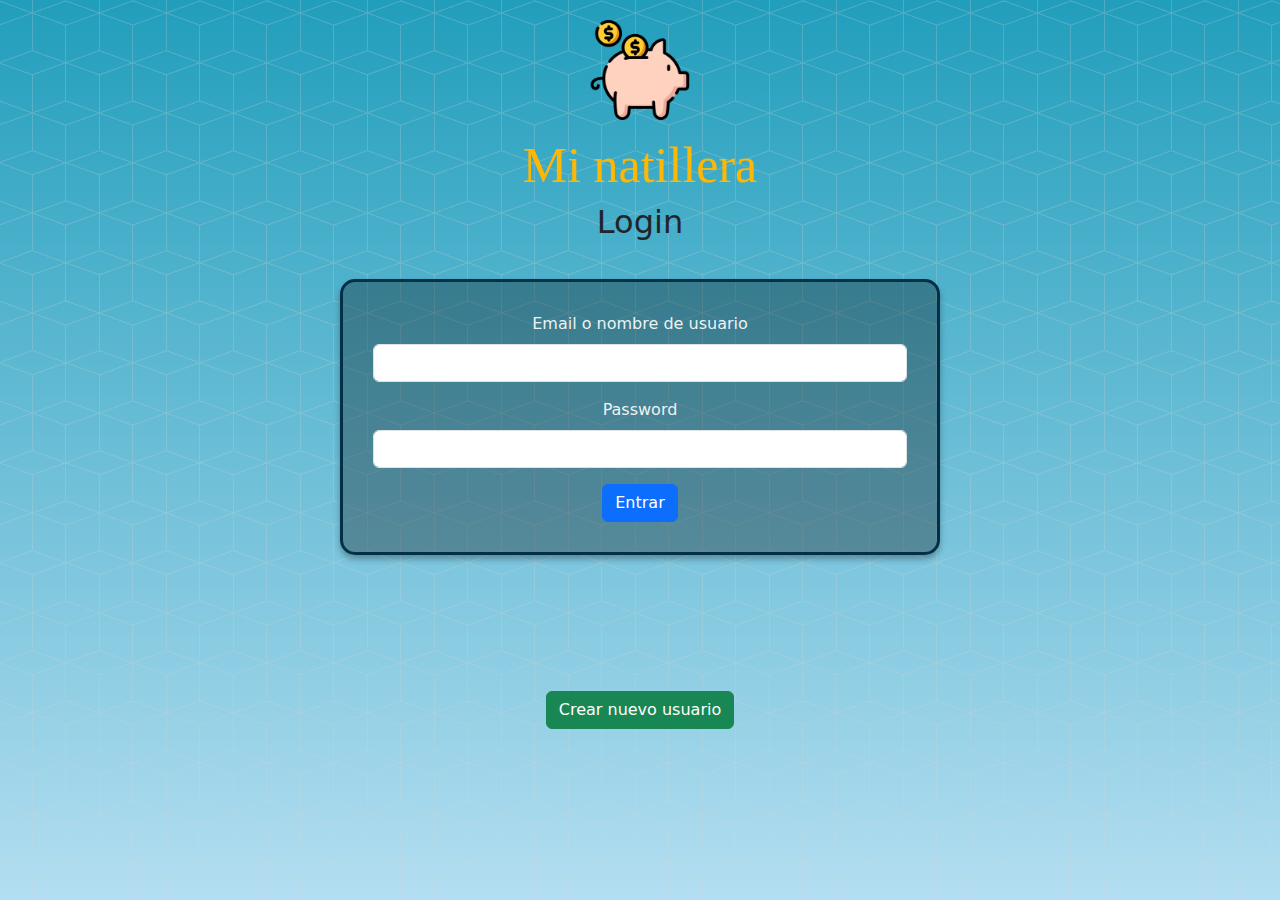
<file: index.html>
<!DOCTYPE html>
<html lang="en">

<head>
  <meta charset="UTF-8">
  <meta name="viewport" content="width=device-width, initial-scale=1.0">
  <link rel="shortcut icon" href="./perfil/hucha.png" />
  <title>Mi natillera</title>
  <link rel="stylesheet" href="./registro/estilos.css">
  <link rel="stylesheet" href="https://cdn.jsdelivr.net/npm/bootstrap@5.3.2/dist/css/bootstrap.min.css">
</head>

<body>
  <img src="/perfil/hucha.png" alt="" class="juncha" >
  <h1>Mi natillera</h1>
  <h2>Login</h2>

  <div class="contenedor">
    <form id="forma" name="forma" method="post">
      <div class="mb-3">
        <label for="usuario" class="form-label">Email o nombre de usuario</label>
        <input name="usuario" type="text" class="form-control" id="usuario" aria-describedby="emailHelp" required>
      </div>

      <div class="mb-3">
        <label for="password" class="form-label">Password</label>
        <input name="password" type="password" class="form-control" id="password" required>
      </div>

      <button type="submit" class="btn btn-primary">Entrar</button>

    </form>
  </div>

  <!-- <div class="olvide">
    <a href="olvide.html"> Olvide mi contraseña</a>
  </div> -->



  <button type="button" class="btn btn-success" onclick="window.location.href='/registro/registrarme.html';"> Crear
    nuevo usuario</button>



  <div class="alert alert-warning alert-dismissible fade  " role="alert" id="alert">
    <p></p>
    <button type="button" class="btn-close" aria-label="Close" id="x"></button>
  </div>






  <script src="https://cdn.jsdelivr.net/npm/bootstrap@5.3.2/dist/js/bootstrap.min.js"
    integrity="sha384-BBtl+eGJRgqQAUMxJ7pMwbEyER4l1g+O15P+16Ep7Q9Q+zqX6gSbd85u4mG4QzX+"
    crossorigin="anonymous"></script>
  <script src="./login.js"></script>
</body>

</html>
</file>
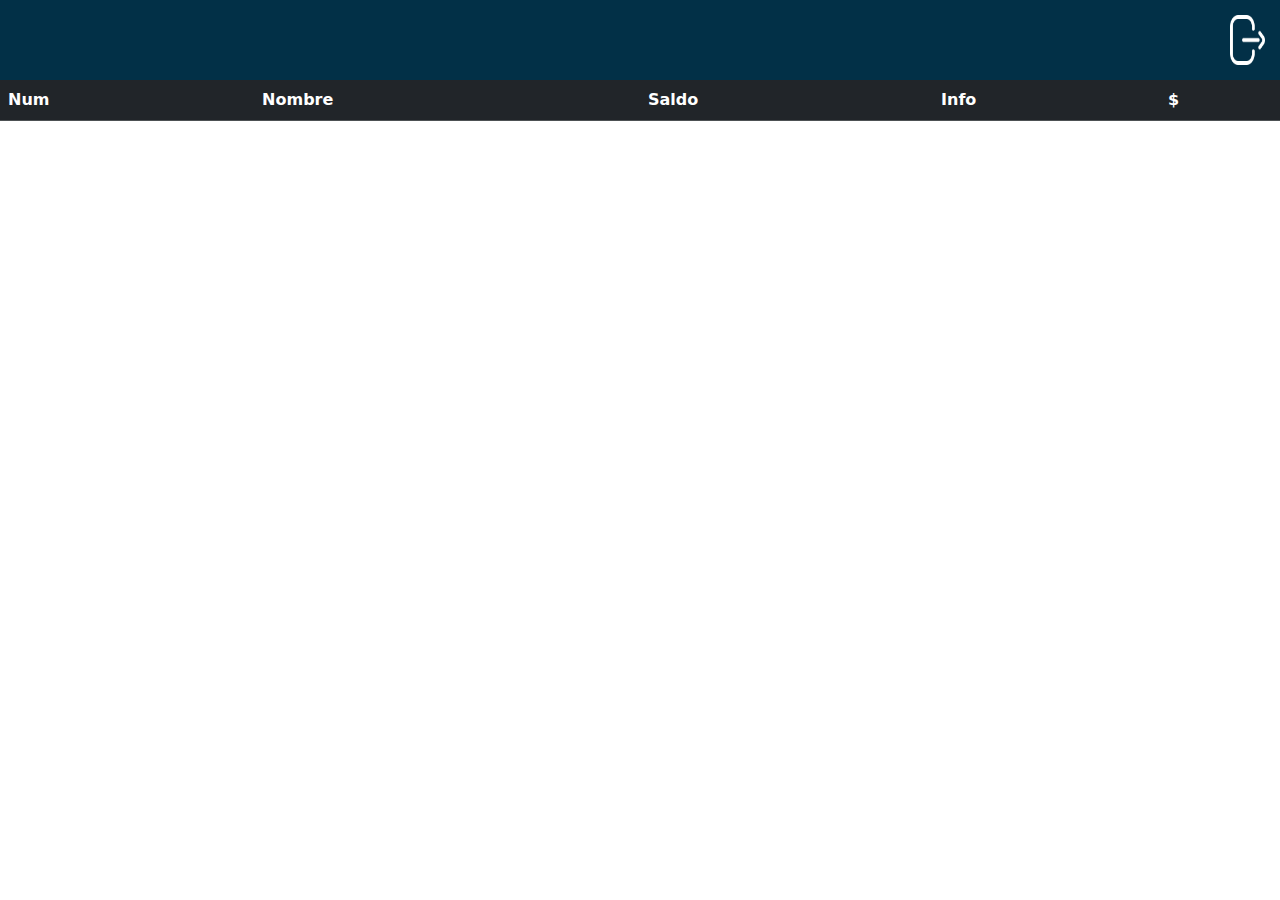
<file: administrador1.html>
<!DOCTYPE html>
<html lang="en">

<head>
  <meta charset="UTF-8">
  <meta name="viewport" content="width=device-width, initial-scale=1.0">
  <link rel="shortcut icon" href="./perfil/hucha.png" />
  <title>Administrador</title>
  <link rel="stylesheet" href="	https://cdn.jsdelivr.net/npm/bootstrap@5.3.3/dist/css/bootstrap.min.css">
  <link rel="stylesheet" href="administrador1.css">
</head>

<div class="cabecera">
  <h1 id="container"> </h1>


  
  <a href="./perfil/perfil.html"><img src="./perfil/salida.png" alt="Descripción del ícono" width="50" height="50"></a>
</div>



<div class="alert alert-warning alert-dismissible fade  " role="alert" id="alert">
  <p></p>
  
</div>
<body>
  <table class="table">
    <thead class="table-dark">
      <tr>
        <th>num</th>
        <th>nombre</th>
        <th>saldo</th>
        <th>info</th>
        <th>$ </th>
        
       </tr>
    </thead>
    <tbody id="data">

    </tbody>
  </table>





  <script  src="	https://cdn.jsdelivr.net/npm/bootstrap@5.3.3/dist/js/bootstrap.bundle.min.js"></script>
  
  <script type="module" src="administrador.js"></script>


</body>

</html>
</file>
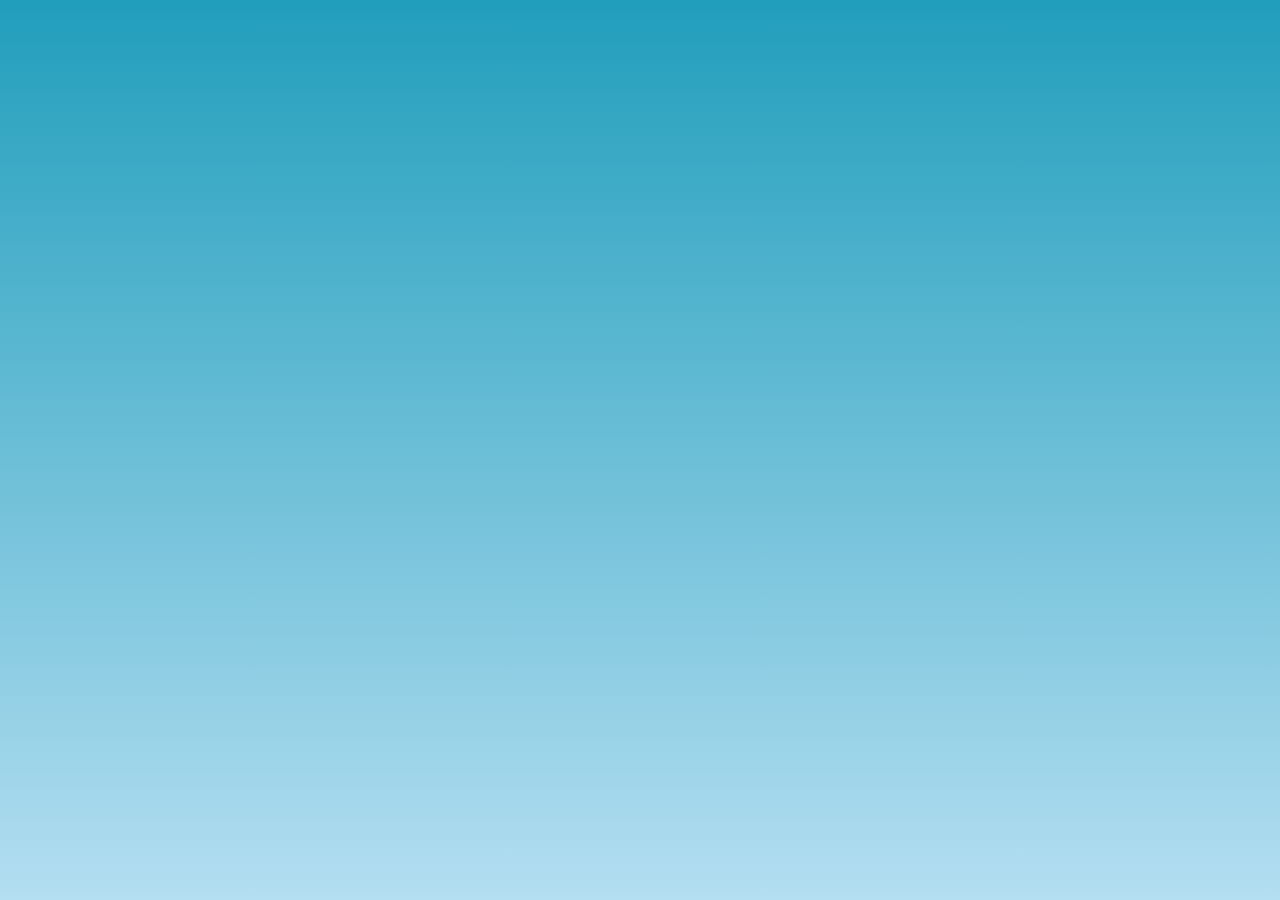
<file: codigo de invitacion.html>
<!DOCTYPE html>
<html lang="en">
<head>
    <meta charset="UTF-8">
    <meta name="viewport" content="width=device-width, initial-scale=1.0">
    <title>Document</title>
    <link rel="stylesheet" href="codigo de invitacion.css">
</head>
<body>
    
</body>
</html>
</file>
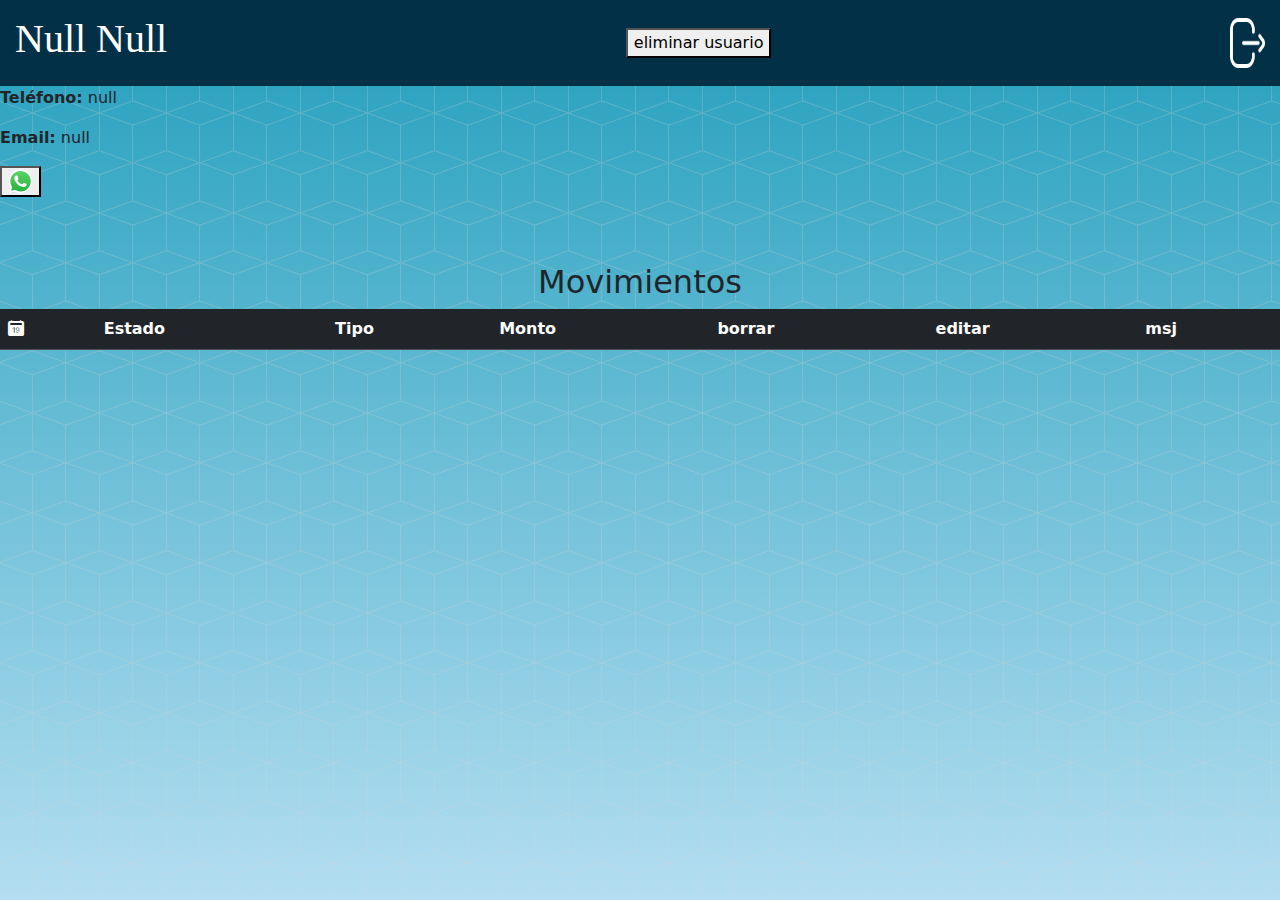
<file: administrador/userInformation.html>
<!DOCTYPE html>
<html lang="en">
<head>
    <meta charset="UTF-8">
    <meta name="viewport" content="width=device-width, initial-scale=1.0">
    <title>userInformation</title>
    <link rel="shortcut icon" href="../perfil/hucha.png" />
    <link rel="stylesheet" href="../perfil/est-prefil.css">
    <link rel="stylesheet" href="	https://cdn.jsdelivr.net/npm/bootstrap@5.3.3/dist/css/bootstrap.min.css">
    <link rel="stylesheet"  href="https://cdn.jsdelivr.net/npm/bootstrap-icons@1.10.3/font/bootstrap-icons.css">
</head>

<body>
    <div class="cabecera">
        <h1 id="container"> </h1>
        <button onclick="borrarUsuario()">eliminar usuario</button>
      
      
        
        <a href="/administrador1.html"><img src="/perfil/salida.png" alt="Descripción del ícono" width="50" height="50"></a>
      </div>

   <div id="information">

   </div>
  
  
   <button onclick="redirigirWhatsApp()">
       
       <img src="/assets/whatsapp-icon.svg" alt="watsap" width="25px" id="botonWhatsapp" >
    </button>
  
    <div class="alert alert-warning alert-dismissible fade  " role="alert" id="alert">
        <p></p>
        
      </div>
    
    <div class="titulomovimientos">
        <h2>

            Movimientos
        </h2>
    </div>

    <body>
        <table class="table">
            <thead class="table-dark">
                <tr>
                    <th><i class="bi bi-calendar2-date-fill"></i></th>
                    <th>Estado</th>
                    <th>Tipo</th>
                    <th>Monto</th>
                    <th>borrar</th>
                    <th>editar</th>
                    <th>msj</th>
                </tr>

            </thead>
            <tbody id="data">

            </tbody>
        </table>
        <div id="noMovimientos">
            <h3>No hay movimientos aún</h3>
        </div>
        <script  src="	https://cdn.jsdelivr.net/npm/bootstrap@5.3.3/dist/js/bootstrap.bundle.min.js"></script>
    <script src="./userInformation.js"></script>
</body>
</html>
</file>
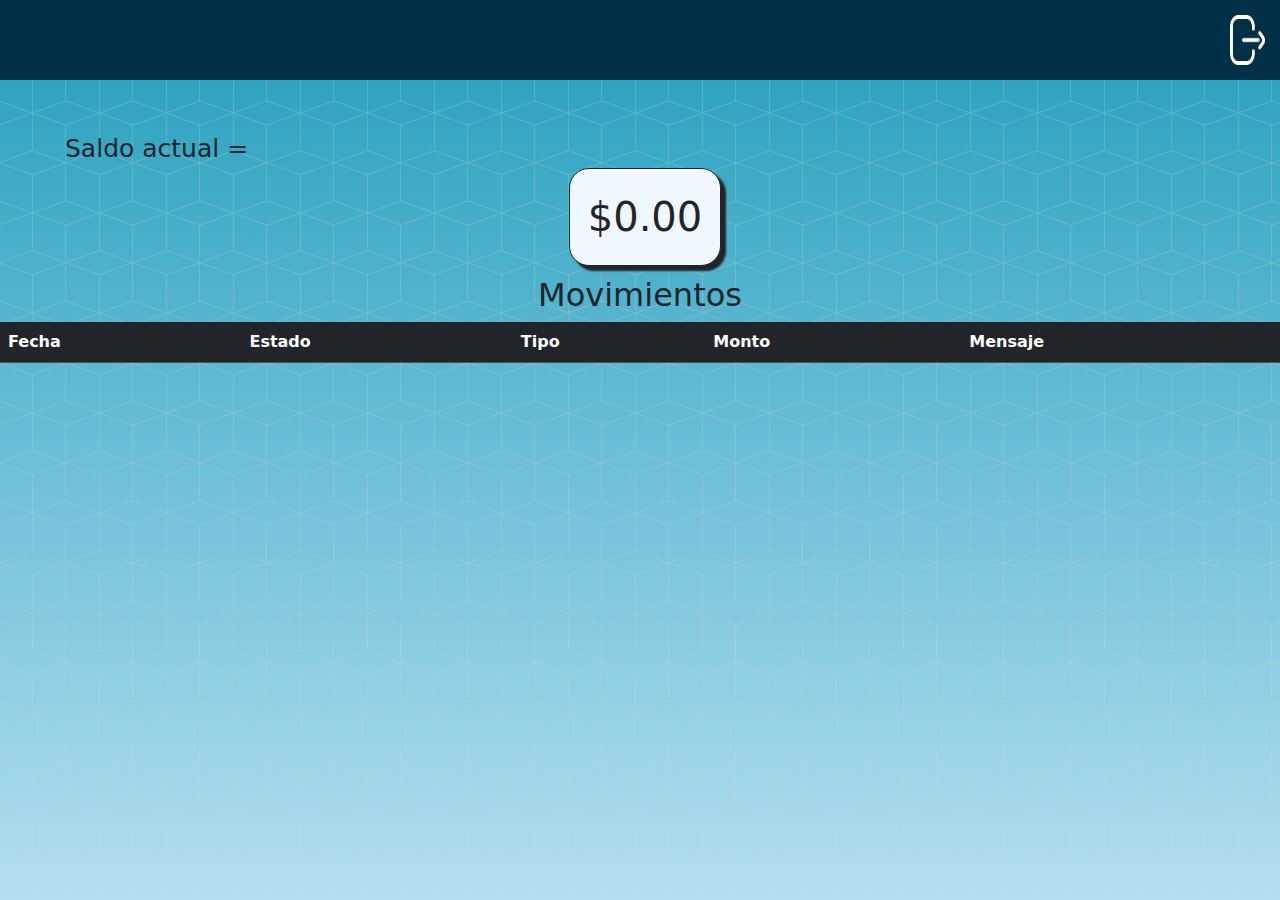
<file: perfil/perfil.html>
<!DOCTYPE html>
<html lang="en">

<head>
    <meta charset="UTF-8">
    <meta name="viewport" content="width=device-width, initial-scale=1.0">
    <link rel="shortcut icon" href="../perfil/hucha.png" />
    <title>Perfil</title>
    <link rel="stylesheet" href="est-prefil.css">
    <link rel="stylesheet" href="	https://cdn.jsdelivr.net/npm/bootstrap@5.3.3/dist/css/bootstrap.min.css">
    <link rel="stylesheet"  href="https://cdn.jsdelivr.net/npm/bootstrap-icons@1.10.3/font/bootstrap-icons.css">
</head>

<body>
    <div class="cabecera">
        <h1 id="container"> </h1>


        <button id="administrar" onclick="window.location.href='/administrador1.html'" type="button"
            class="btn btn-warning">Administrar</button>
        <a href="../index.html"><img src="salida.png" alt="Descripción del ícono" width="50" height="50"></a>
    </div>
    <div class="sueldo">

        <p>Saldo actual =</p>
        <div class="cuadrodesueldo">
            <p id="saldo">$0.00</p>

        </div>
    </div>
    <!--  <div class="cargar">
        <div>
            <h3>Enviar dinero a mi cuenta </h3>
            <img src="hucha.png" alt="alcancia">
        </div>
       <a href="../prestamos.html">
           <div >    
               <h3>Solicitar prestamo </h3>
               <img src="hucha.png" alt="alcancia">
               
            </div>
        </a>
    </div> -->
 



    <div class="titulomovimientos">
        <h2>

            Movimientos
        </h2>
    </div>

    <body>
        <table class="table">
            <thead class="table-dark">
                <tr>
                    <th>Fecha</th>
                    <th>Estado</th>
                    <th>Tipo</th>
                    <th>Monto</th>
                    <th>Mensaje</th>
                </tr>

            </thead>
            <tbody id="data">

            </tbody>
        </table>
        <div id="noMovimientos">
            <h3>No hay movimientos aún</h3>
        </div>

        <script src="	https://cdn.jsdelivr.net/npm/bootstrap@5.3.3/dist/js/bootstrap.bundle.min.js"></script>
        <script src="./perfil.js"></script>
    </body>

</html>
</file>
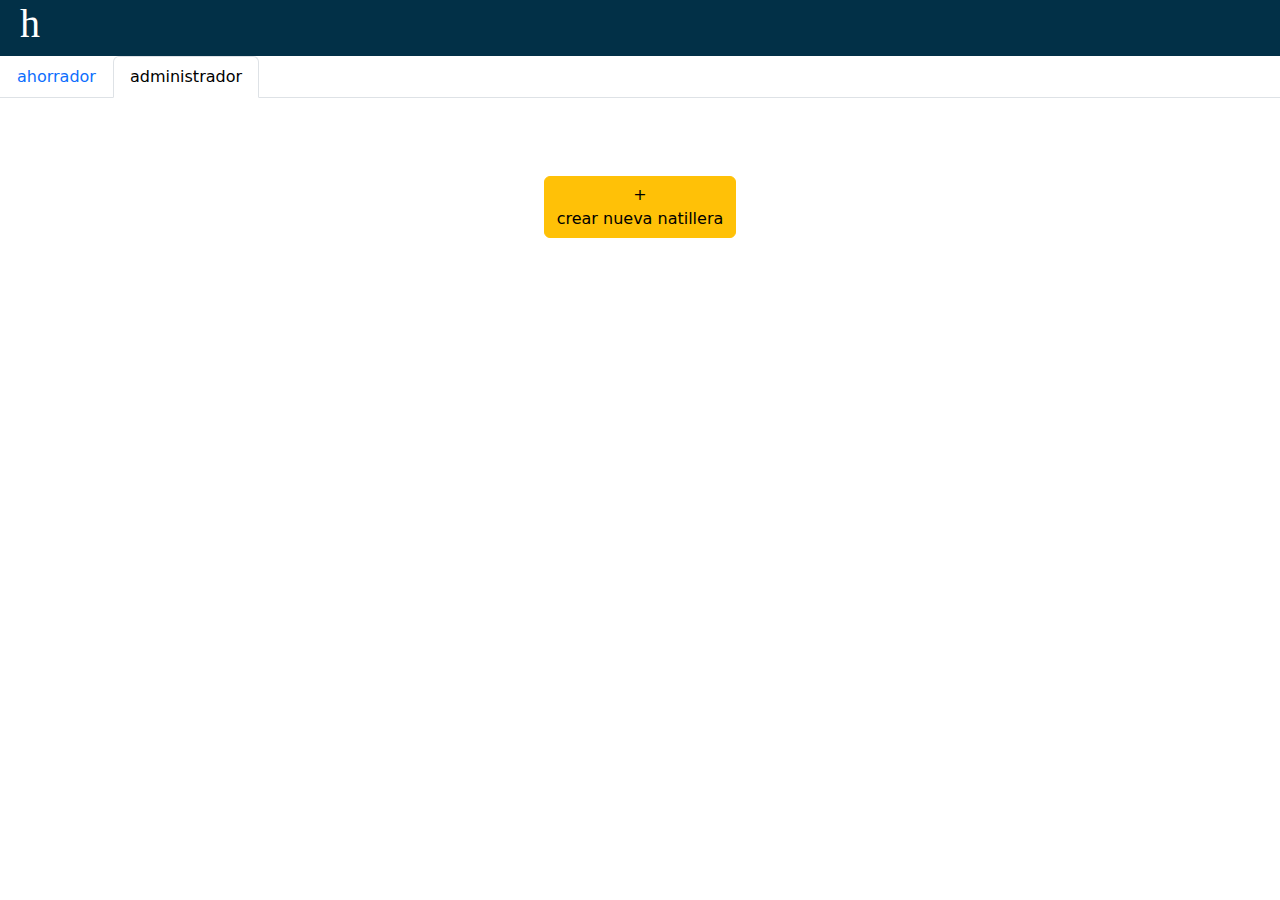
<file: perfil/REDIRECCION.html>
<!DOCTYPE html>
<html lang="en">

<head>
  <meta charset="UTF-8">
  <meta name="viewport" content="width=device-width, initial-scale=1.0">
  <title>Document</title>
  <link rel="stylesheet" href="	https://cdn.jsdelivr.net/npm/bootstrap@5.3.3/dist/css/bootstrap.min.css">
  <link rel="stylesheet" href="redireccion.css">
</head>

<body>
  <div class="cabecera">

    <h1 id="container">h</h1>

  </div>
  
  <ul class="nav nav-tabs " id="myTab" role="tablist">
    <li class="nav-item" role="presentation">
      <button class="nav-link" id="profile-tab" data-bs-toggle="tab" data-bs-target="#profile" type="button" role="tab"
        aria-controls="profile" aria-selected="false">ahorrador</button>
    </li>
    <li class="nav-item" role="presentation">
      <button class="nav-link active" id="home-tab" data-bs-toggle="tab" data-bs-target="#home" type="button" role="tab"
        aria-controls="home" aria-selected="true">administrador</button>
    </li>

  </ul>
  <div class="tab-content" id="myTabContent">
    <div class="tab-pane fade show active" id="home" role="tabpanel" aria-labelledby="home-tab">
      <h1>lista de usuarios</h1>

      <div class="botones">
        <button type="button" class="btn btn-warning">+<br> crear nueva natillera
        </button>
        <button id="administrar" onclick="window.location.href='/administrador1.html'" type="button" class="btn btn-warning">NATILLERA DE LEAL</button>

      </div>

    </div>
    <div class="tab-pane fade" id="profile" role="tabpanel" aria-labelledby="profile-tab">
      <div class="botones">
      <button onclick="window.location.href='./perfil.html';" type="button" class="btn btn-warning" >NATILLERA DE LEAL</button>

      <button onclick="window.location.href='/codigo de invitacion.html'" type="button" class="btn btn-warning">entrar a nueva natillera</button>
    </div>
    </div>

  </div>

  <script src="https://cdn.jsdelivr.net/npm/bootstrap@5.0.2/dist/js/bootstrap.bundle.min.js"
    integrity="sha384-MrcW6ZMFYlzcLA8Nl+NtUVF0sA7MsXsP1UyJoMp4YLEuNSfAP+JcXn/tWtIaxVXM"
    crossorigin="anonymous"></script>
  <script src="./redireccion.js"></script>
</body>

</html>
</file>
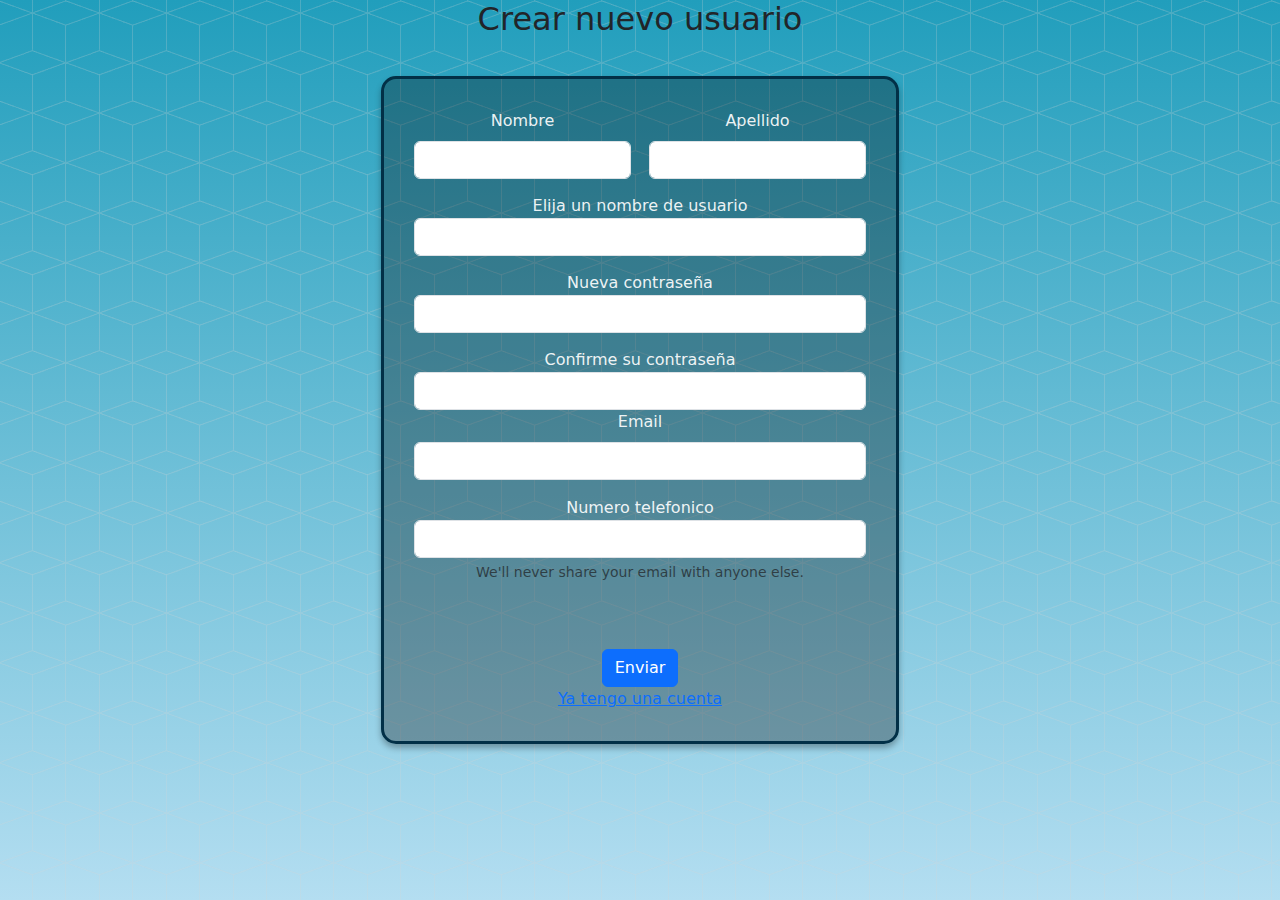
<file: registro/registrarme.html>
<!DOCTYPE html>
<html lang="en">

<head>
    <meta charset="UTF-8">
    <meta name="viewport" content="width=device-width, initial-scale=1.0">
    <link rel="shortcut icon" href="../perfil/hucha.png" />
    <title>Registro de usuario</title>
    <link rel="stylesheet" href="estilos.css">
    <link rel="stylesheet" href="https://cdn.jsdelivr.net/npm/bootstrap@5.3.3/dist/css/bootstrap.min.css">
</head>

<body>
    <h2>Crear nuevo usuario</h2>
   
    <div class="contenedordos">
        <form id="formaNueva" name="formaNueva" method="post" >
           <div style="display: flex; width:100%; gap: 4%;">
               <div class="col-md-4" style="width: 48%;">
                   <label for="validationCustom01" class="form-label">Nombre</label>
                   <input type="text" class="form-control" id="validationCustom01" name="name" required>
                   <div class="valid-feedback">
                       Looks good!
                    </div>
                </div>
                <div class="col-md-4"style= "width: 48%;">
                    <label for="validationCustom02" class="form-label">Apellido</label>
                    <input type="text" class="form-control" id="validationCustom02" name="lastName" required>
                    <div class="valid-feedback">
                        Looks good!
                    </div>
                </div>
                
            </div>
           
            <div class="elemento ">
                <label for="usuario"> Elija un nombre de usuario</label>
                <input type="text" id="usuario" name="usuario" class="form-control" required>
            </div>
            
            <div class="elemento">
                <label for="password"> Nueva contraseña</label>
                <input type="password" id="password" name="password" class="form-control" required minlength="6">
                
            </div>
            <div class="elemento">
                <label for="passwordconfirme"> Confirme su contraseña</label>
                <input type="password" id="passwordconfirme" name="passwordConfirm"class="form-control"required>
                
            </div>
            <div class="mb-3">
                <label for="usuario" class="form-label">Email</label>
                <input name="email" type="email" class="form-control" id="email" aria-describedby="emailHelp"required >
            </div>
            
            
            <div class="elemento">
                <label for="telefono" >Numero telefonico</label>
                <input type="number" id="phone_number" name="phone_number"class="form-control"required>
                <div id="emailHelp" class="form-text">We'll never share your email with anyone else.</div>
                
            </div>
            
            <div class="alert alert-warning alert-dismissible fade  " role="alert" id="container">
                <p></p>
                <button type="button" class="btn-close" aria-label="Close" id="x"></button>
              </div>
                 
            
            <div >
                <input class="btn btn-primary" type="submit" value="Enviar">
            </div>
            <div class="olvide">
                <a href="../index.html"> Ya tengo una cuenta</a>
            </div>
        </form>
        
    </div>
    
</form>
<script type="module" src="./registro.js"></script>
<script src="https://cdn.jsdelivr.net/npm/bootstrap@5.3.3/dist/js/bootstrap.min.js" integrity="sha384-0pUGZvbkm6XF6gxjEnlmuGrJXVbNuzT9qBBavbLwCsOGabYfZo0T0to5eqruptLy" crossorigin="anonymous"></script>
<script src="https://cdn.jsdelivr.net/npm/@popperjs/core@2.11.8/dist/umd/popper.min.js" integrity="sha384-I7E8VVD/ismYTF4hNIPjVp/Zjvgyol6VFvRkX/vR+Vc4jQkC+hVqc2pM8ODewa9r" crossorigin="anonymous"></script>
</body>

</html>
</file>
<file: registro/estilos.css>
html {
    height: auto;
    min-height: 100%;
}

body {
    background: url(fondo.png), linear-gradient(#219ebc, #b4def1);
    height: 100vh;
    /* Ocupa toda la altura de la ventana */
    margin: 0;
    display: flex;
    flex-direction: column;
    align-items: center;
}

h1 {
    text-align: center;
    color: #ffb703 !important;
    font-size: 50px !important;
    font-family: fantasy !important;

}

h2 {
    text-align: center;
    color: #023047;
}

h1 {
    text-align: center;
    color: #ffb703 !important;
    font-size: 50px !important;
    font-family: fantasy !important;
}

h2 {
    text-align: center;
    color: #023047;
}

div.contenedor {
    width: 100%;
    padding-inline: 20px;
}

div.contenedor,
.contenedordos {
    display: block;
    margin: 0 30px !important;
    position: relative;
    text-align: center;

}

form {
    border-radius: 15px;
    border: #023047, solid;
    text-align: center;
    max-width: 600px;
    margin: 30px auto;
    padding: 30px;
    background-color: hsla(0, 0%, 0%, 0.3);
    box-shadow: 0px 4px 6px rgba(0, 0, 0, 0.3);
}

.btn-success {
    margin: auto;
    display: block !important;
}

.form-control {
    margin: auto;
}

.olvide {
    text-align: center;

}

div.nuevo {
    color: white;
    text-align: center;
    font-family: inherit;
    background-color: #42b72a;
    border-color: #42b72a;
    margin: 50px 30px;
    border-radius: 6px;
    padding: 25px 50px;



}

div.elemento {
    color: #023047;
    margin-top: 15px;

}

.contenedor input {

    width: 100%;

}


.contenedor.dos {
    border-radius: 10px;
    background: rgba(gray.5);
    text-align: center;
    margin: 50px auto;
    width: 500px;
    margin: 50px auto;
}

.contenedor.dos input {
    width: 100%;
}

.elemento.boton {
    width: 50%;
    margin: 30px auto;
}

.form-label {
    color: #ffffffeb;
}

label {
    color: #ffffffeb;
}

.juncha {
    width: 100px;
    display: block;
    margin: 20px auto 15px;
}
</file>
<file: administrador1.css>
img{
    width: 30px;
}

.alert{
    z-index: -1;
    position: fixed;
    width: 100%;
    bottom: 187px;
}
div.alert.show{
    z-index: 10000;
}



h1 {
    color: white;
    font-family: fantasy;

}

#container {
    color: white;
    text-transform: capitalize;

}

div.cabecera {
    display: flex;
    justify-content: space-between;
    align-items: center;
    padding-inline: 20px;
    background-color: #023047;
    padding: 15px
}

div.cabecera img {
    filter: invert(1);
    width: 35px;}
    
    .ojo{
        border: none;
    }
    .table {
        text-transform: capitalize;
    }
</file>
<file: codigo de invitacion.css>
html{
    height: auto;
    min-height: 100%;}

body{
     background: linear-gradient(#219ebc, #b4def1  )
}
</file>
<file: perfil/est-prefil.css>
html {
    height: auto;
    min-height: 100%;
}

body {
    background: url(/registro/fondo.png), linear-gradient(#219ebc, #b4def1);
    justify-content: center;
    align-items: center;
    height: 100vh;
    /* Ocupa toda la altura de la ventana */
    margin: 0;


}

h1 {
    color: white;
    font-family: fantasy;

}

#container {
    color: white;
    text-transform: capitalize;

}

div.cabecera {
    display: flex;
    justify-content: space-between;
    align-items: center;
    padding-inline: 20px;
    background-color: #023047;
    padding: 15px
}

div.cabecera img {
    filter: invert(1);
    width: 35px;
}

.titulomovimientos {
    text-align: center;
    width: 100%;
    margin-bottom: 3px;
    margin-top: 10px
}

.sueldo {
    display: ;
    justify-content: space-between;
    align-items: center;
    margin-top: auto;
    padding-top: 20px;
    padding-left: 10px;

}

.sueldo p {
    font-size: 25px;
    text-align: start;
    margin: 30px 55px 0px;
}

.cuadrodesueldo p {
    font-size: 40px;
    margin-bottom: 0%;
    border: 1px solid;
    border-radius: 20px;
    padding: 18px;
    margin: auto;
    width: fit-content;
    box-shadow: 5px 5px 2px;
    background-color: aliceblue;
}

.cuadrodesueldo {}

div.cargar img {
    width: 38px;
    border: solid;
    border-radius: 50%;
    padding: 8px;
}




.cargar{
    display: flex;
    justify-content: center;
    align-items: center;
   
    margin-top: 40px;
}

.cargar div {
    background-color: #ffb703;
    border-radius: 10px;
    display: flex;
    margin-left: 10px;
    margin-right: 10px;
}
.cargar div h3{
    font-size: 15px;
    padding: 5px;

}

.cargar div img{
    margin: 10px;
    left: 50%;
    justify-content: center;
}

.botones button {
    display: block;
    margin: auto;
    margin-top: 30px;
}

#administrar {
    display: none;

}

#noMovimientos {
    display: none;
    position: relative;
    border-bottom: 5px;
    border-bottom-color: black;
    border-bottom-style: dotted;
    justify-content: center;
    padding-top: 20px;
}
#noMovimientos h3 {
    margin: 0;
    position: relative;
    top: 15px;
    background: #b4def1;
}
.alert{
    z-index: -1;
    position: fixed;
    width: 100%;
    bottom: 187px;
}
div.alert.show{
    z-index: 10000;
}
</file>
<file: perfil/redireccion.css>
body{
    margin: 0%;
}
h1{
    color: white;
    font-family: fantasy;
    
}
div.cabecera{
    display: flex;
    justify-content: space-between;
    align-items: center;
    padding-inline: 20px;
    background-color:#023047;
}
    .botones button{
        display: block;
        margin: auto;
        margin-top: 30px;

    }
    #administrar{
        display: none;
    }
</file>
